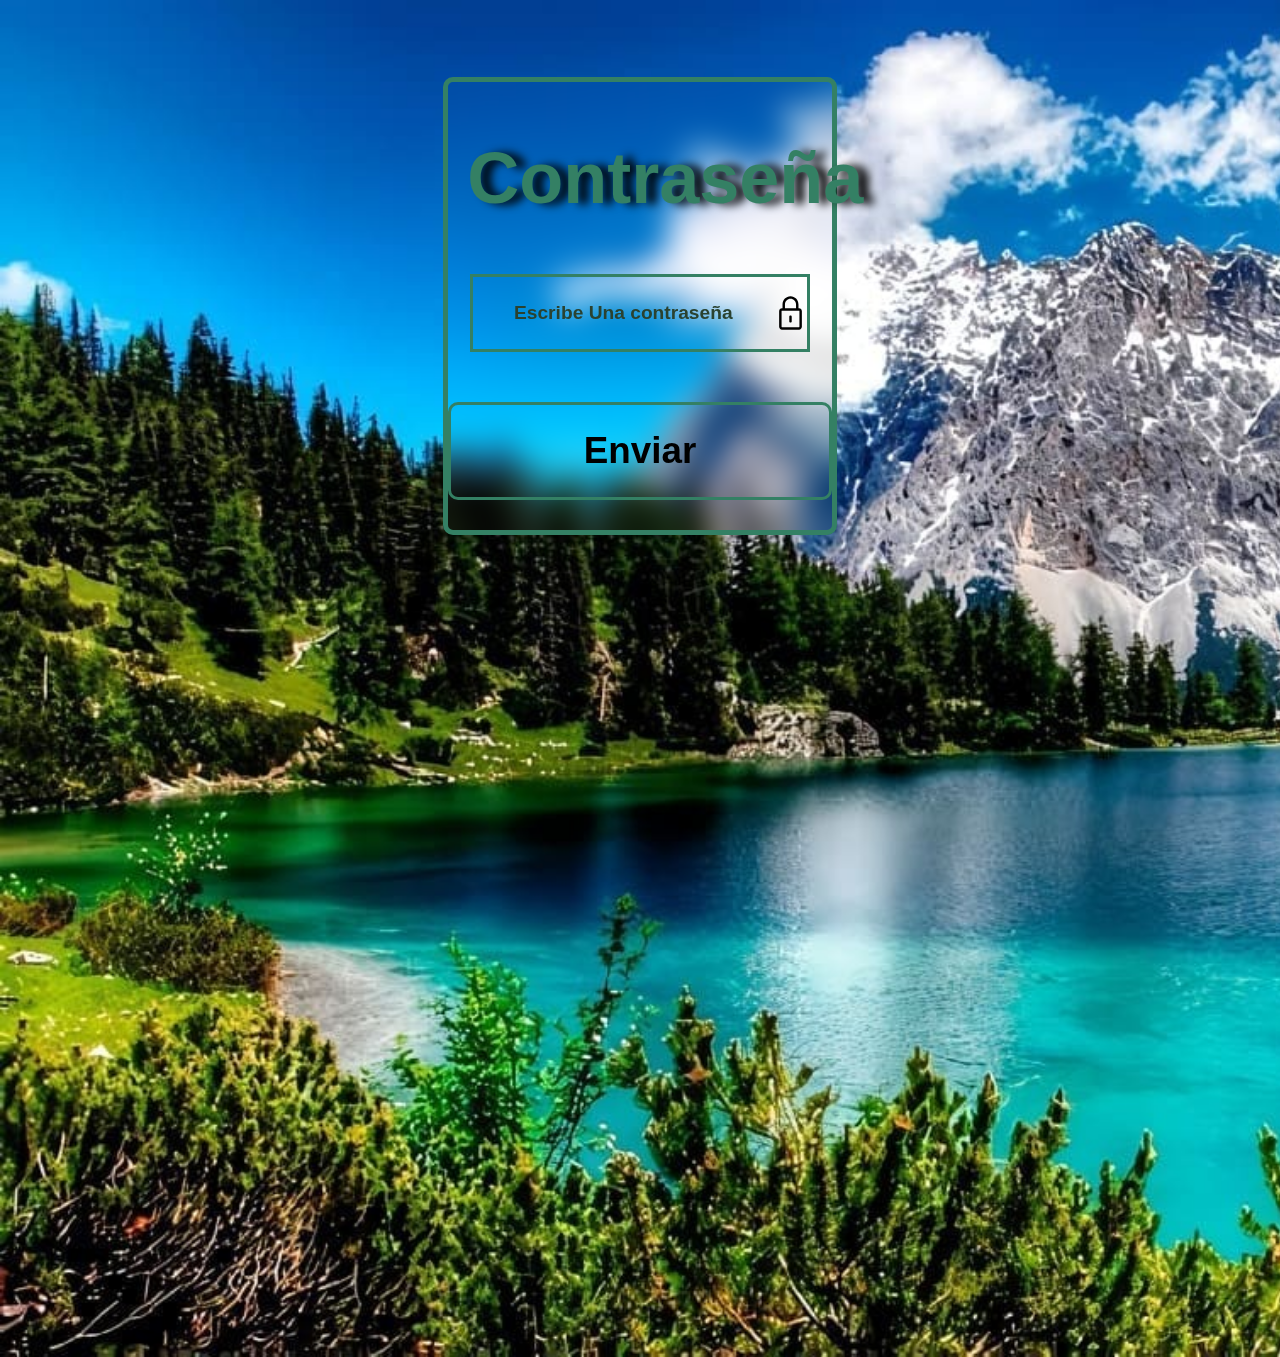
<file: templates/index.html>
<!DOCTYPE html>
<html lang="en">
<head>
    <meta charset="UTF-8">
    <meta name="viewport" content="width=device-width, initial-scale=1.0">
    <title>segurity</title>
    <link rel="stylesheet" href="/static/style.css">
    <script src="/static/script.js"></script>
</head>
<body>
    <main id="login">
        <form autocomplete="off" method="POST" action="http://localhost:5000/loginv1" id="contraseña">
                <label for="inputPasword" class="contraseña" id="contraseñaLabel"> Contraseña</label>
                <label for="inputPasword" class="labelPasword" id="labelPasword">
                   
                    <input type="password" name="password" placeholder="Escribe Una contraseña" id="inputPasword" class="contraseña">
                    <img src="/static/img/password-svgrepo-com.svg"   id="img-Pasword"></img >
                    <div id="label-verification"></div>
                </label>
                            
                <button  type="submit"  name="password" id="submit-contraseña"class="contraseña">
                <span>Enviar</span>
            </button>
        </form>
    </main> 
</body>
</html>
</file>
<file: static/style.css>
*{  
    padding: 0;
    margin: 0;
    
}
:root{
    --back-bg-green:rgb(52, 128, 100);
    --font-pasword:  'Franklin Gothic Medium', 'Arial Narrow', Arial, sans-serif;
    --font-label:Arial, Helvetica, sans-serif;
}
body{
    background-image: url(img/fondo.jpg);
    background-repeat: no-repeat;

    background-size: cover;

    height: 100vw;
    
}
#inputPasword{
    width: 90%;
    font-size: 1.2rem;

    
}
input::placeholder{
    color: rgb(42, 66, 48); 
}
#login{
    display: flex;
    width: 30%;
    height: 35%;
    /*height: 40%; -> min*/
    margin: 6% auto auto auto ;
    justify-content: center;
    align-items: center;
    backdrop-filter: blur(15px);
    border: 5px var(--back-bg-green) solid;
    border-radius: 10px;
    
}

#contraseña{
    display: flex;
    justify-content:space-evenly;
    align-items: center;
    flex-direction: column;
    height: 100%;
    width: 100%;
    
    /*height: 50%; -> min*/
}   

#contraseñaLabel{
 color: var(--back-bg-green);
   text-shadow:10px 1px 10px black;
}
.labelPasword{
    display: flex;
    border: 3.5px var(--back-bg-green) solid;;
    justify-content: center;
    align-content: center;

    
}
#img-Pasword{
    padding: 0;
    margin: 0;
    border: none;
    width: 10%;
    height: 100%;
    display: flex;
    align-self: center;
    justify-content: center;
    background:transparent ;

}
.dad-img-Pasword>img{
    width: 100%;
    height: 100%;
    background-color: transparent;
}

.contraseña{
    padding: 25px 0;
    font-family: var(--font-label);
    border: 3.5px var(--back-bg-green) solid;;
    background-color: transparent;
    border-radius: 10px;

    width: 100%;
  
}
.contraseña:focus{
    border: none;
    outline: none;
}
.contraseña:first-child{
   
    text-align: center;

    font-weight: 700 ;
  
    border: none;
    font-size: 4.5rem;
    width: 90%;
    border-radius: 0.1;
}
button{

    font-weight: 700;
    font-size: 2.3rem;
    margin-top: 5%;
    width: 50%;
}
.oculto{
    display: none;
}
button>span{
    font-family:Verdana, Geneva, Tahoma, sans-serif
}
</file>
